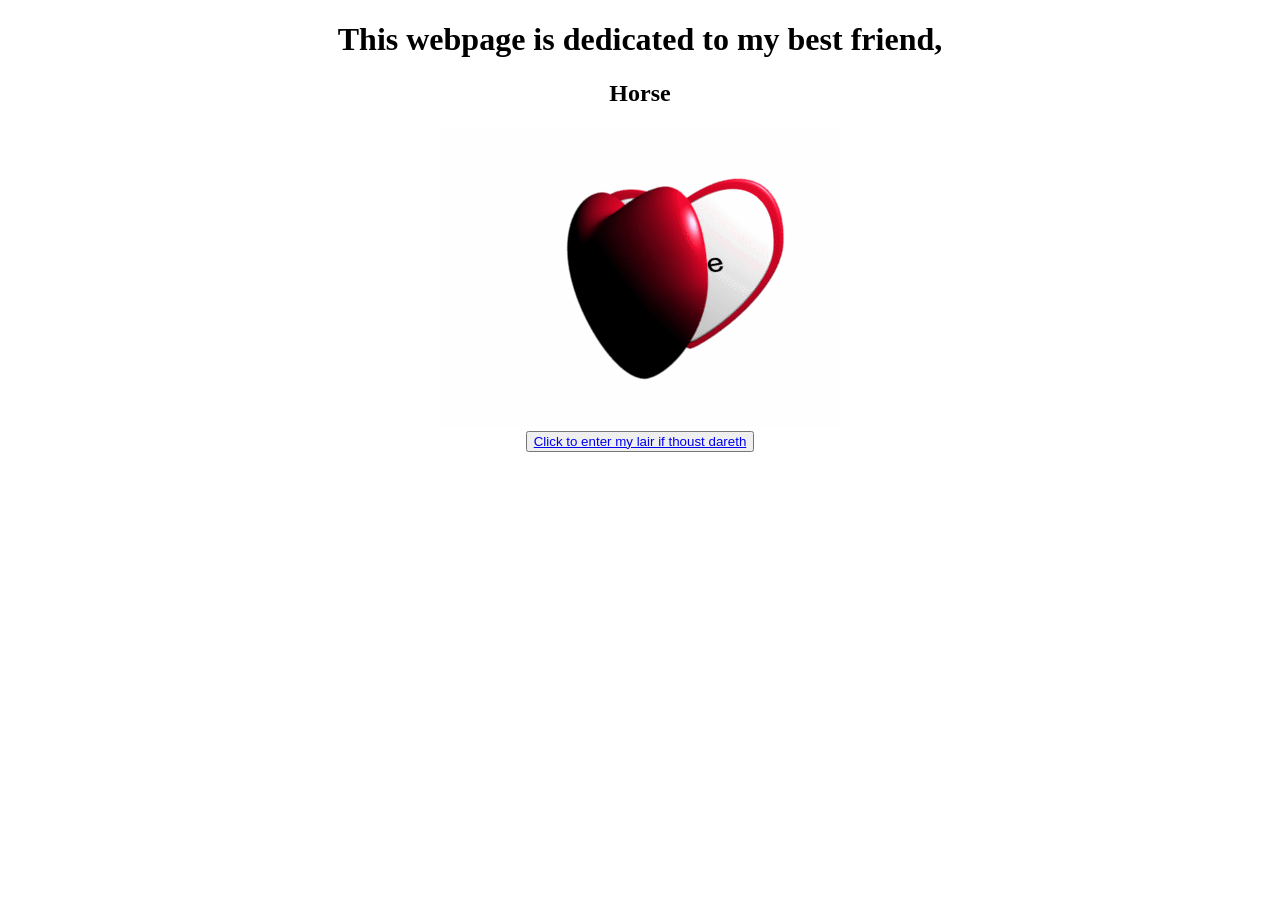
<file: index.html>
<!doctype html>
<html lang="en">
  <head>
    <meta charset="UTF-8" />
    <link rel="icon" type="image/svg+xml" href="https://encrypted-tbn0.gstatic.com/images?q=tbn:ANd9GcRAtiaOuaFGUPWwx4wA_xvxzA0-ZmzEmReE9oXdkJD10keS0ItoSp_Jocd_pYGmMOoYXmrvgZtfPenmLiPU-8hkkAFCXIFWQDQuhGNsw52DjQ&s=10" />
    <meta name="viewport" content="width=device-width, initial-scale=1.0" />
    <title>horse</title>
	<link rel="stylesheet" href="style.css">
  </head>
  <body>
    <div id="app">
		<h1>This webpage is dedicated to my best friend,</h1>
		<h2>Horse</h2>
		<div class="center"><img src="public/locket.gif"></div>
		<div class="center"><button><a href="lair.html">Click to enter my lair if thoust dareth</a></button></div>

	</div>
    <script type="module" src="main.js"></script>
  </body>
</html>
</file>
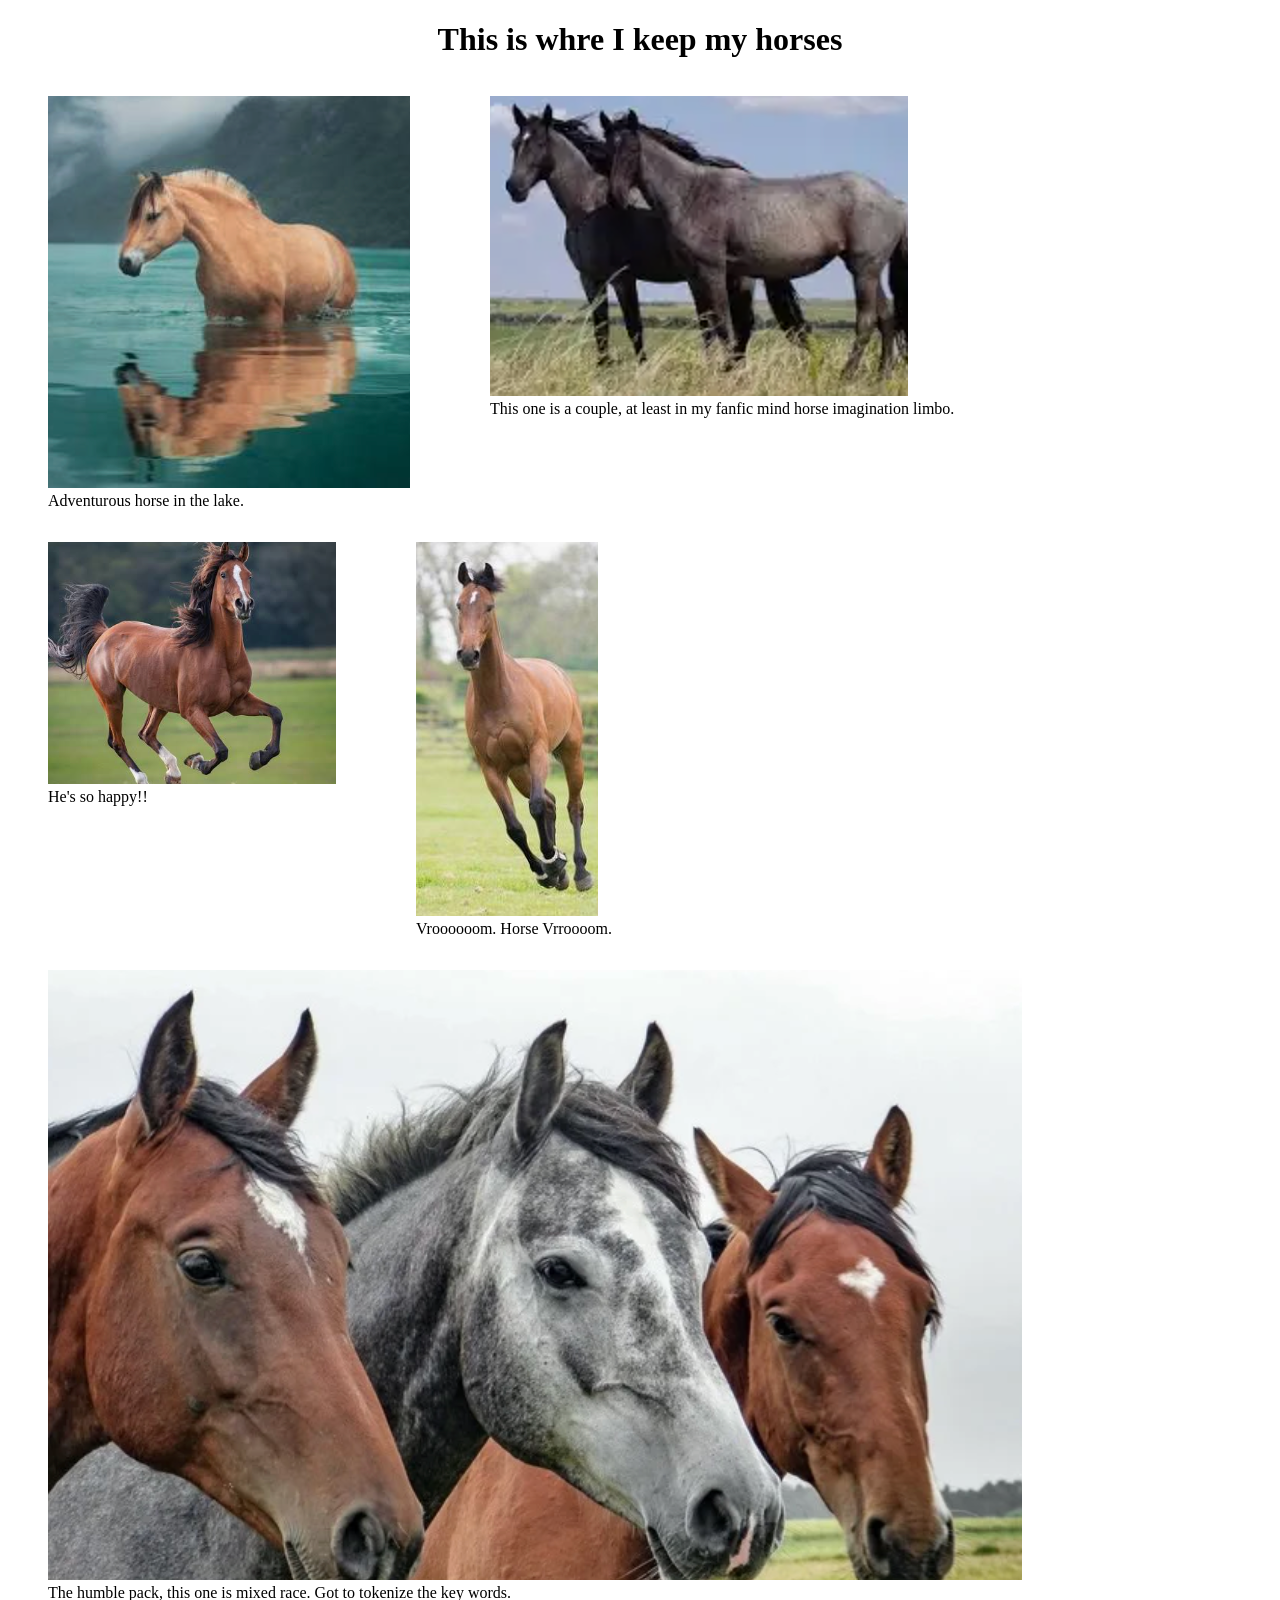
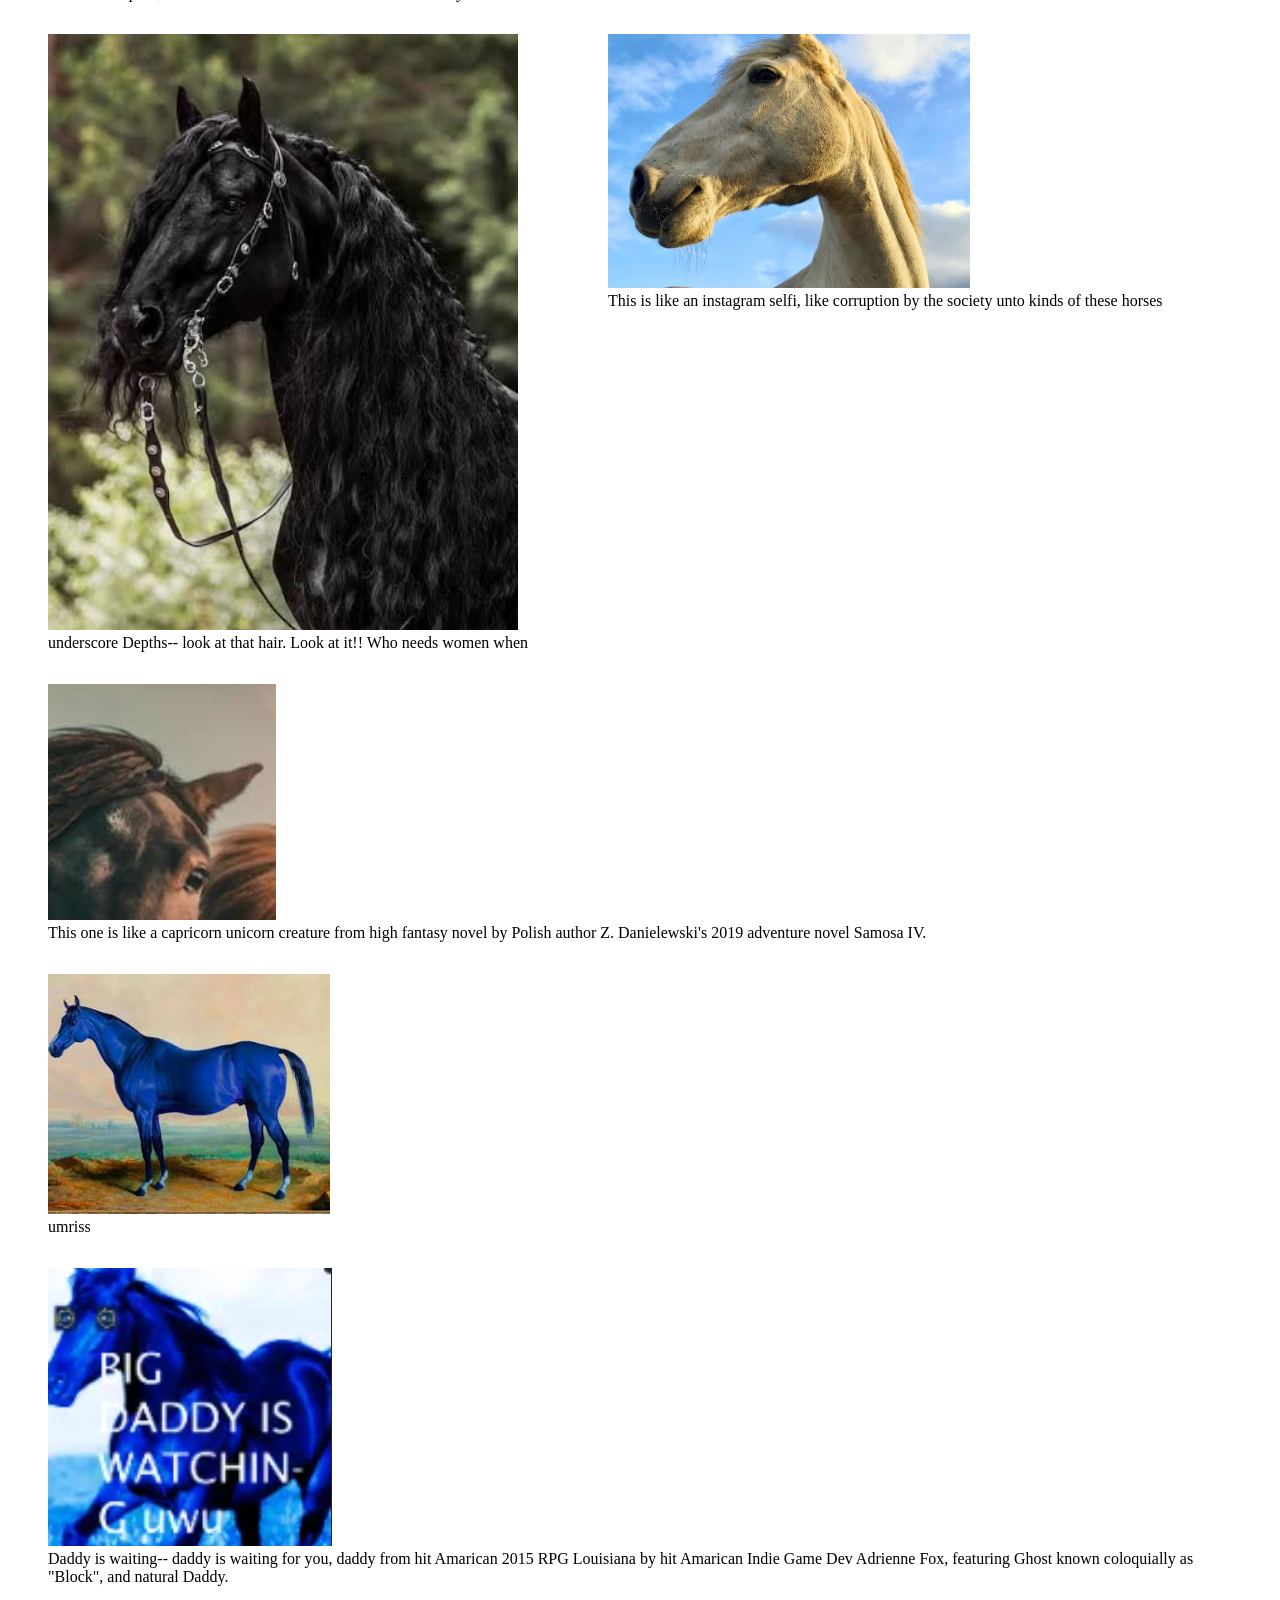
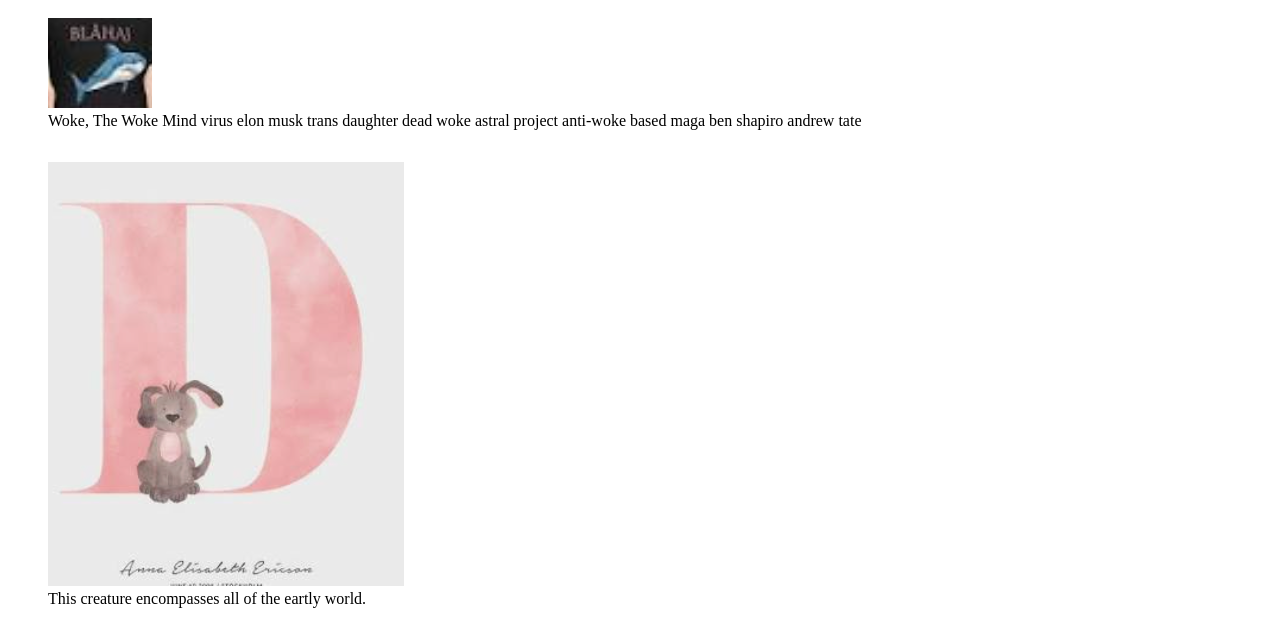
<file: lair.html>
<!doctype html>
<html lang="en">
  <head>
    <meta charset="UTF-8" />
    <link rel="icon" type="image/svg+xml" href="https://encrypted-tbn0.gstatic.com/images?q=tbn:ANd9GcRAtiaOuaFGUPWwx4wA_xvxzA0-ZmzEmReE9oXdkJD10keS0ItoSp_Jocd_pYGmMOoYXmrvgZtfPenmLiPU-8hkkAFCXIFWQDQuhGNsw52DjQ&s=10" />
    <meta name="viewport" content="width=device-width, initial-scale=1.0" />
    <title>horse</title>
	<link rel="stylesheet" href="style.css">
  </head>
  <body >
    <div id="app">
		<h1>This is whre I keep my horses</h1>

		<div class="gallery">
			<figure>
				<img src="public/lake.png">
				<figcaption>Adventurous horse in the lake.</figcaption>
			</figure>
			<figure>
				<img src="public/double.png">
				<figcaption>This one is a couple, at least in my fanfic mind horse imagination limbo.</figcaption>
			</figure>
			<figure>
				<img src="public/happy.png">
				<figcaption>He's so happy!!</figcaption>
			</figure>
			<figure>
				<img src="public/vrooom.png">
				<figcaption>Vroooooom. Horse Vrroooom.</figcaption>
			</figure>
			<figure>
				<img src="public/humble.png">
				<figcaption>The humble pack, this one is mixed race. Got to tokenize the key words.</figcaption>
			</figure>
			<figure>
				<img src="public/dephts.png">
				<figcaption>underscore Depths-- look at that hair. Look at it!! Who needs women when </figcaption>
			</figure>
			<figure>
				<img src="public/cor.png">
				<figcaption>This is like an instagram selfi, like corruption by the society unto kinds of these horses</figcaption>
			</figure>
			<figure>
				<img src="public/unicorn.png">
				<figcaption>This one is like a capricorn unicorn creature from high fantasy novel by Polish author Z. Danielewski's 2019 adventure novel Samosa IV.</figcaption>
			</figure>
			<figure>
				<img src="public/umriss.png">
				<figcaption>umriss</figcaption>
			</figure>
			<figure>
				<img src="public/daddy.png">
				<figcaption>Daddy is waiting-- daddy is waiting for you, daddy from hit Amarican 2015 RPG Louisiana by hit Amarican Indie Game Dev Adrienne Fox, featuring Ghost known coloquially as "Block", and natural Daddy.</figcaption>
			</figure>
			<figure>
				<img src="public/blåhaj.png">
				<figcaption>Woke, The Woke Mind virus elon musk trans daughter dead woke astral project anti-woke based maga ben shapiro andrew tate</figcaption>
			</figure>
			<figure>
				<img src="public/thecreature.png">
				<figcaption>This creature encompasses all of the eartly world.</figcaption>
			</figure>
		</div>
	</div>
    <script type="module" src="main.js"></script>
  </body>
</html>
</file>
<file: style.css>
h1, h2, h3 {
	text-align: center;
}
.center {
	text-align: center;
}
.gallery {
	display: flex;
	flex-wrap: wrap;
}
</file>
